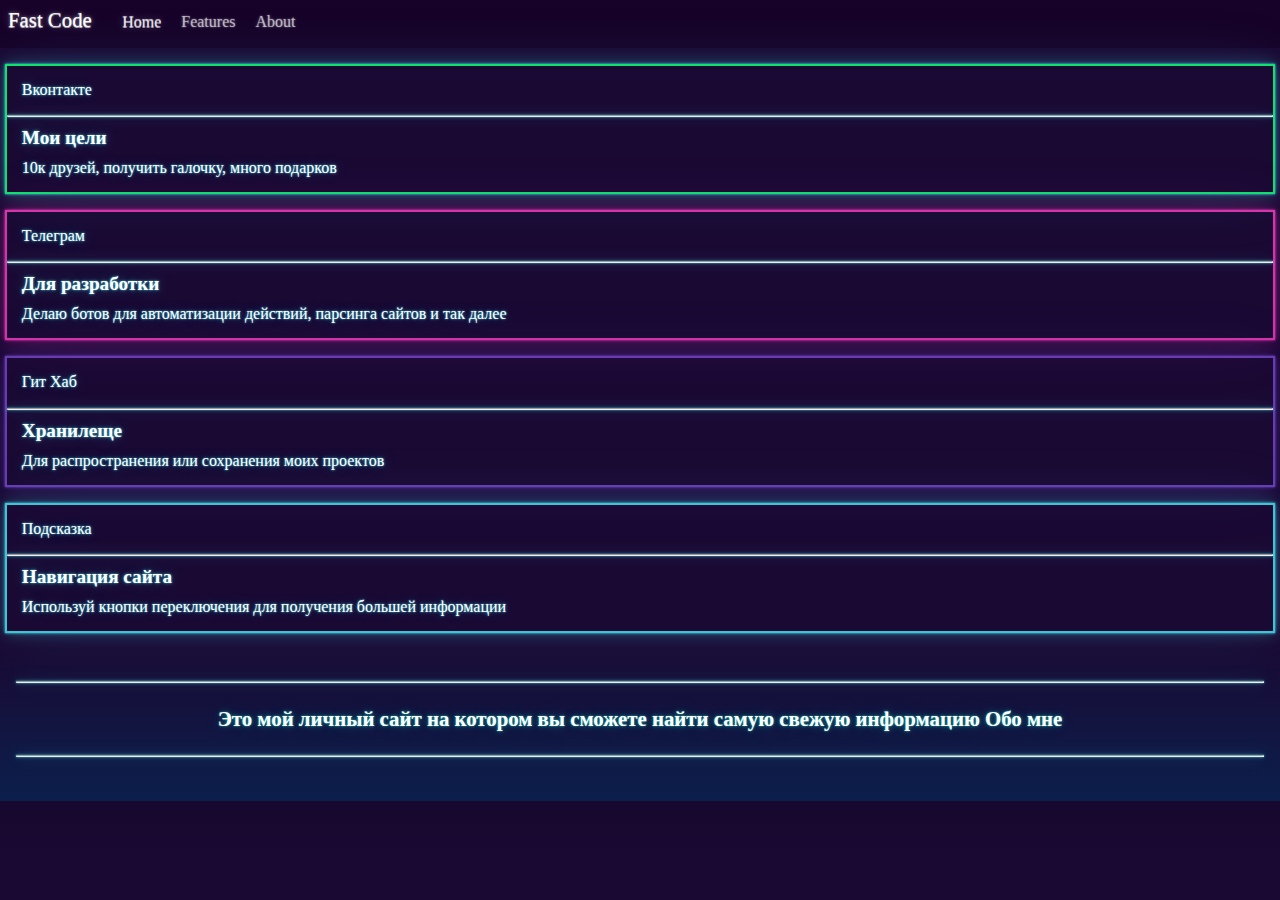
<file: index.html>
<!DOCTYPE html>
<html lang="en">

<head>
    <meta charset="UTF-8">
    <title>Личный Сайт</title>
    <link rel="stylesheet" href="css/main.css">
    <link rel="stylesheet" href="css/style.css">
    <meta http-equiv="X-UA-Compatible" content="IE=edge">
    <link rel="shortcut icon" href="https://vk.com/images/icons/favicons/fav_im.ico?6" type="image/x-icon">
    <meta name="viewport" content="width=device-width, initial-scale=1.0">
</head>

<body>
    <header>
        <nav>
            <div>
                <a class="logo title" href="index.html">Fast Code</a>

                <a class="menu action" href="index.html">Home</a>
                <a class="menu" href="features.html">Features</a>
                <a class="menu" href="about.html">About</a>
            </div>
        </nav>
    </header>
    <div class="box box-shadow-green">
        <div class="box-title title">Вконтакте</div>
        <hr>
        <div>
            <h2 class="box-title-name title">Мои цели</h2>
            <p class="box-title-name-text title">10к друзей, получить галочку, много подарков</p>
        </div>
    </div>
    <div class="box box-shadow-blur">
        <div class="box-title title">Телеграм</div>
        <hr>
        <div>
            <h2 class="box-title-name title">Для разработки</h2>
            <p class="box-title-name-text title">Делаю ботов для автоматизации действий, парсинга сайтов и так далее</p>
        </div>
    </div>
    <div class="box box-shadow-purpel">
        <div class="box-title title">Гит Хаб</div>
        <hr>
        <div>
            <h2 class="box-title-name title">Хранилеще</h2>
            <p class="box-title-name-text title">Для распространения или сохранения моих проектов</p>
        </div>
    </div>
    <div class="box box-shadow-blue">
        <div class="box-title title">Подсказка</div>
        <hr>
        <div>
            <h2 class="box-title-name title">Навигация сайта
            </h2>
            <p class="box-title-name-text title">Используй кнопки переключения для получения большей информации</p>
        </div>
    </div>
    </div>

    <footer>
        <div>
            <h4>
                <hr><br>Это мой личный сайт на котором вы сможете найти самую свежую информацию Обо мне<br><br>
                <hr>
            </h4>
        </div>
    </footer>
</body>

</html>
</file>
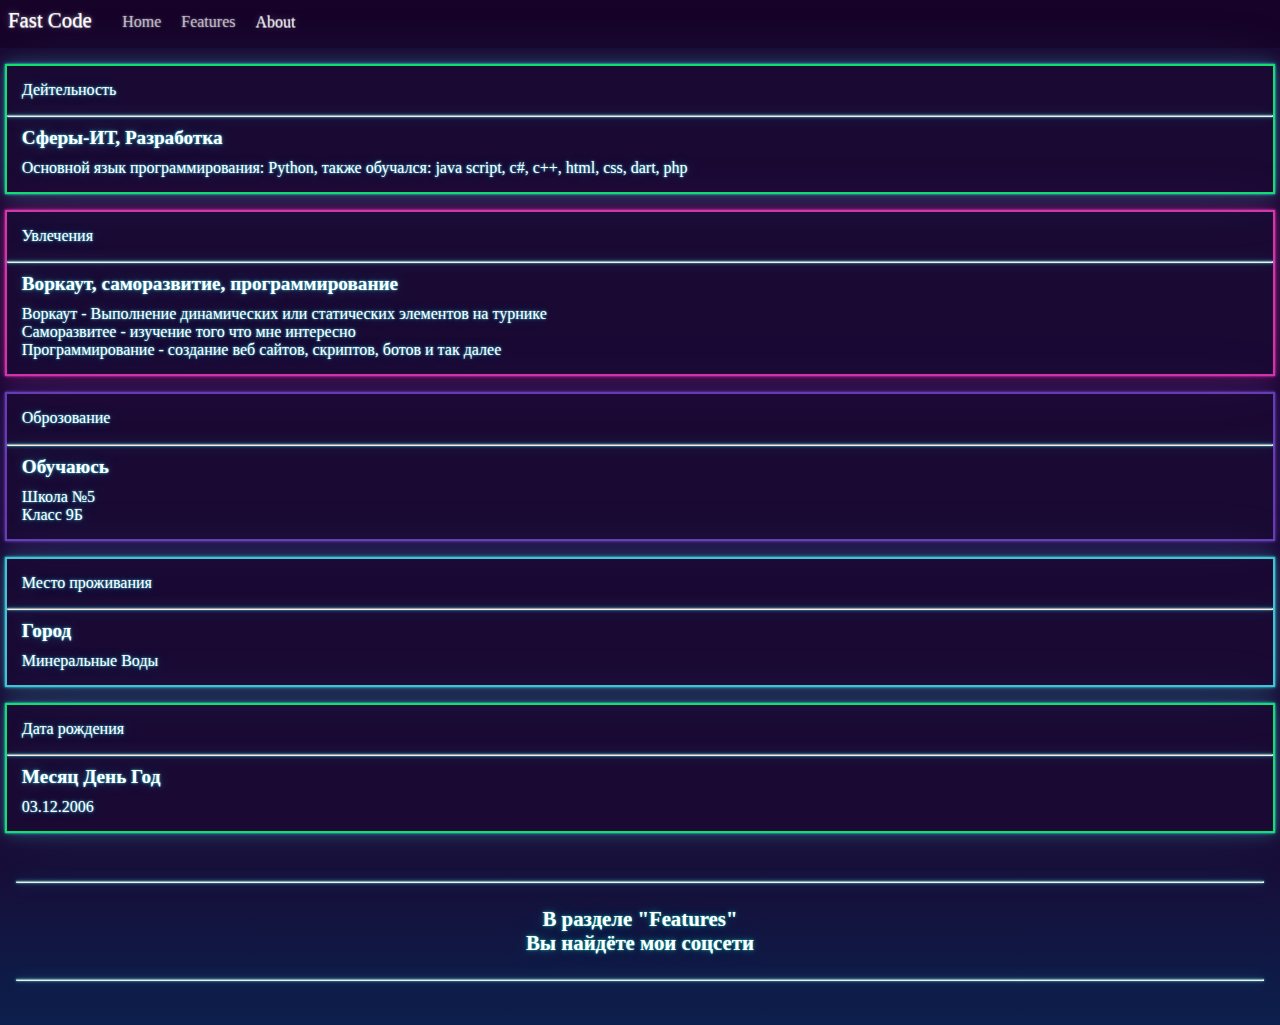
<file: about.html>
<!DOCTYPE html>
<html lang="en">

<head>
    <meta charset="UTF-8">
    <title>Личный Сайт</title>
    <link rel="stylesheet" href="css/main.css">
    <link rel="stylesheet" href="css/style.css">
    <meta http-equiv="X-UA-Compatible" content="IE=edge">
    <meta name="viewport" content="width=device-width, initial-scale=1.0">
    <link rel="shortcut icon" href="https://vk.com/images/icons/favicons/fav_im.ico?6" type="image/x-icon">
</head>

<body>
    <header>
        <nav>
            <div>
                <a class="logo title" href="index.html">Fast Code</a>
                <a class="menu" href="index.html">Home</a>
                <a class="menu" href="features.html">Features</a>
                <a class="menu action" href="about.html">About</a>
            </div>
        </nav>
    </header>
    <div class="box box-shadow-green">
        <div class="box-title title">Дейтельность</div>
        <hr>
        <div>
            <h2 class="box-title-name title">Сферы-ИТ, Разработка</h2>
            <p class="box-title-name-text title">Основной язык программирования: Python, также обучался: java script,
                c#, c++, html, css, dart, php</p>
        </div>
    </div>
    <div class="box box-shadow-blur">
        <div class="box-title title">Увлечения</div>
        <hr>
        <div>
            <h2 class="box-title-name title">Воркаут, саморазвитие, программирование</h2>
            <p class="box-title-name-text title">Воркаут - Выполнение динамических или статических элементов на турнике<br>
                Саморазвитее - изучение того что мне интересно<br> Программирование - создание веб сайтов, скриптов, ботов
                и
                так далее</p>
        </div>
    </div>
    <div class="box box-shadow-purpel">
        <div class="box-title title">Оброзование</div>
        <hr>
        <div>
            <h2 class="box-title-name title">Обучаюсь</h2>
            <p class="box-title-name-text title">Школа №5<br>Класс 9Б</p>
        </div>
    </div>
    <div class="box box-shadow-blue">
        <div class="box-title title">Место проживания</div>
        <hr>
        <div>
            <h2 class="box-title-name title">Город</h2>
            <p class="box-title-name-text title">Минеральные Воды</p>
        </div>
    </div>
    <div class="box box-shadow-green">
        <div class="box-title title">Дата рождения</div>
        <hr>
        <div>
            <h2 class="box-title-name title">Месяц День Год</h2>
            <p class="box-title-name-text title">03.12.2006</p>
        </div>
    </div>
    </div>

    <footer>
        <div>
            <h4><hr><br>В разделе "Features" <br> Вы найдёте мои соцсети<br><br>
            <hr></h4>
        </div>
    </footer>

</body>

</html>
</file>
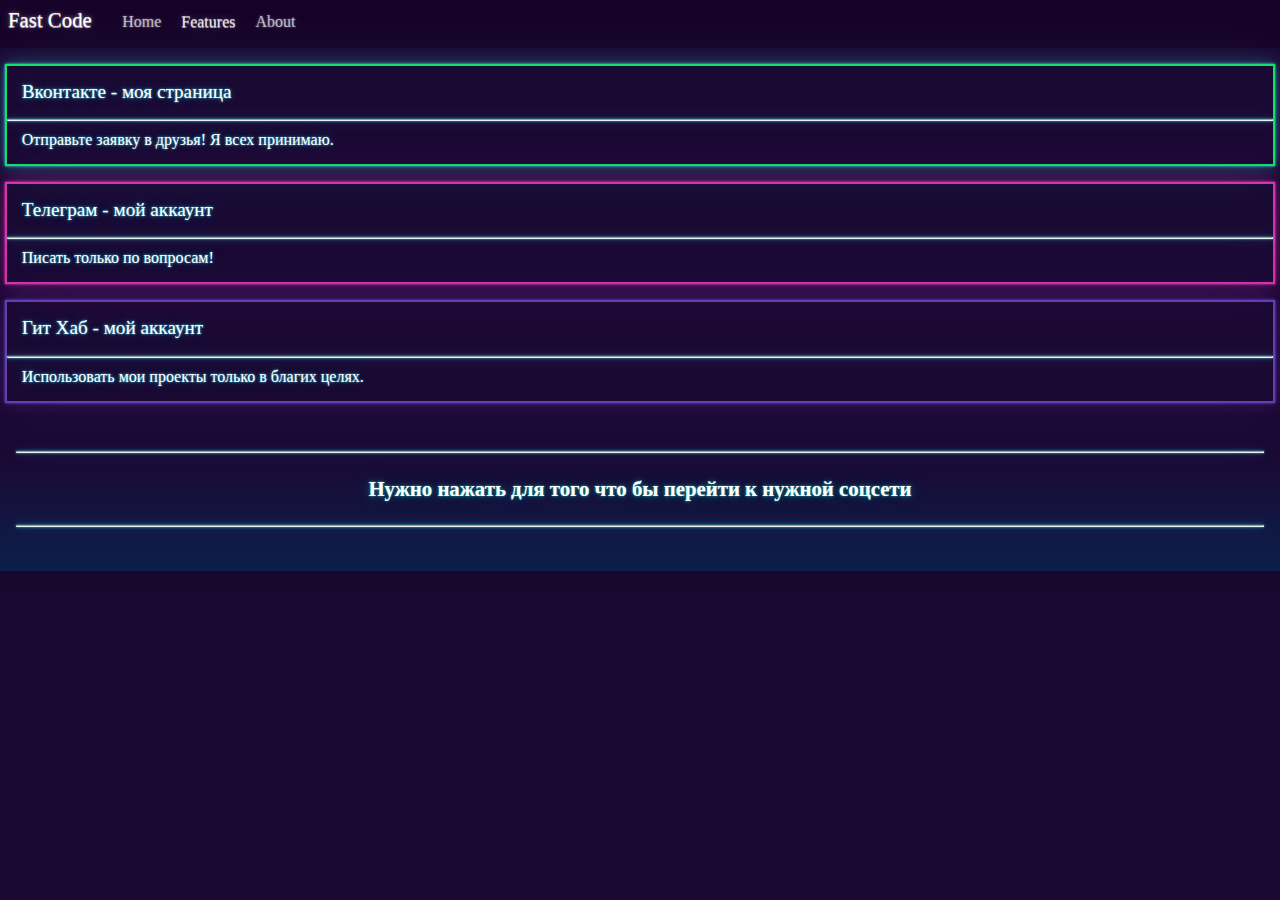
<file: features.html>
<!DOCTYPE html>
<html lang="en">

<head>
    <meta charset="UTF-8">
    <title>Личный Сайт</title>
    <link rel="stylesheet" href="css/main.css">
    <link rel="stylesheet" href="css/style.css">
    <meta http-equiv="X-UA-Compatible" content="IE=edge">
    <link rel="shortcut icon" href="https://vk.com/images/icons/favicons/fav_im.ico?6" type="image/x-icon">
    <meta name="viewport" content="width=device-width, initial-scale=1.0">
</head>

<body>
    <header>
        <nav>
            <div>
                <a class="logo title" href="index.html">Fast Code</a>

                <a class="menu" href="index.html">Home</a>
                <a class="menu action" href="features.html">Features</a>
                <a class="menu" href="about.html">About</a>
            </div>
        </nav>
    </header>
    <div class="box box-shadow-green">
        <div class="box-title title"><a href="https://vk.com/tamer.blog">Вконтакте - моя страница</a></div>
        <hr>
        <div>
            <p class="box-title-name-text title">Отправьте заявку в друзья! Я всех принимаю.</p>
        </div>
    </div>
    <div class="box box-shadow-blur">
        <div class="box-title title"><a href="https://t.me/i_Alexandr_Simonov_i">Телеграм - мой аккаунт</a></div>
        <hr>
        <div>
            <p class="box-title-name-text title">Писать только по вопросам!</p>
        </div>
    </div>
    <div class="box box-shadow-purpel">
        <div class="box-title title"><a href="https://github.com/TamerBlog">Гит Хаб - мой аккаунт</a></div>
        <hr>
        <div>
            <p class="box-title-name-text title">Использовать мои проекты только в благих целях.</p>
        </div>
    </div>
    </div>

    <footer>
        <div>
            <h4><hr><br>Нужно нажать для того что бы перейти к нужной соцсети<br><br><hr></h4>
        </div>
    </footer>
</body>

</html>
</file>
<file: css/main.css>
body {
    margin: 0;
    padding: 0;
    background: linear-gradient(#17082e 0,#1a0933 7%,#1a0933 80%,#0c1f4c 100%);

}

header {
    padding-top: .5rem;
    padding-bottom: 1rem;
    background: #170229;
}

.logo {
    color: #fff;
    font-size: 1.3rem;
    margin-right: 1rem;
    white-space: nowrap;
    margin-left: .5rem;
    text-decoration: none;
}

.menu{
    color: #ffffff8C;
    font-size: 1rem;
    padding: .35rem;
    white-space: nowrap;
    margin-left: .3rem;
    text-decoration: none;
    font-family: "Segoe UI";
    text-shadow: 0 0 1px rgb(255 255 255 / 30%), 0 0 2px rgb(255 255 255 / 30%), 0 0 5px rgb(255 255 255 / 20%)
}

.action {
    text-shadow: 0 1px rgb(255 255 255 / 60%), 0 0 1px rgb(255 255 255 / 50%), 0 0 0.5rem rgb(255 255 255 / 30%), 0 0 2rem rgb(255 255 255 / 20%)
}

footer > div{
    position:relative;
    padding: 1rem;
}

footer > div > h4 {
    font-family: "Segoe UI";
    color: #fff;
    font-size: 1.3rem;
    text-align: center;
    text-shadow: 0 0 1px rgb(50 251 226 / 60%), 0 0 3px rgb(50 251 226 / 50%), 0 0 0.5rem rgb(50 251 226 / 30%), 0 0 2rem rgb(50 251 226 / 20%)
}
</file>
<file: css/style.css>
/* Текст */
.title {
    font-family: "Segoe UI";
    text-shadow: 0 1px rgb(255 255 255 / 60%), 0 0 3px rgb(255 255 255 / 50%), 0 0 0.5rem rgb(255 255 255 / 30%), 0 0 2rem rgb(255 255 255 / 20%)
}


/* Блоки */
.box {
    margin: .3rem;
    margin-top: 1rem;
    display: block;
    max-width: 100rem;
}

div > div > a {
    color: #fff;
    font-size: 1.2rem;
    text-decoration: none;
    font-family: "Segoe UI";
    text-shadow: 0 0 2px rgb(68 217 232 / 90%), 0 0 4px rgb(68 217 232 / 40%), 0 0 1rem rgb(68 217 232 / 30%), 0 0 4rem rgb(68 217 232 / 10%);
    text-decoration: none;
}

.box-title {
    margin: 15px 15px 5px;
    padding-bottom: .7rem;
    color: #fff;
    font-size: 1rem;
    text-decoration: none;
    text-shadow: 0 0 2px rgb(68 217 232 / 90%), 0 0 4px rgb(68 217 232 / 40%), 0 0 1rem rgb(68 217 232 / 30%), 0 0 4rem rgb(68 217 232 / 10%);
}

.box-title-name {
    margin: 10px 15px 10px;
    color: #fff;
    font-size: 1.2rem;
    text-decoration: none;
    font-family: "Segoe UI";
    text-shadow: 0 0 2px rgb(68 217 232 / 90%), 0 0 4px rgb(68 217 232 / 40%), 0 0 1rem rgb(68 217 232 / 30%), 0 0 4rem rgb(68 217 232 / 10%);
}

.box-title-name-text {
    margin: 10px 15px 15px;
    color: #fff;
    font-size: 1rem;
    text-decoration: none;
    font-family: "Segoe UI";
    text-shadow:0 0 2px rgb(68 217 232 / 90%), 0 0 4px rgb(68 217 232 / 40%), 0 0 1rem rgb(68 217 232 / 30%), 0 0 4rem rgb(68 217 232 / 10%);
}

.box-shadow-green {
    box-shadow: 0 0 2px rgb(68 217 232 / 90%), 0 0 4px rgb(68 217 232 / 40%), 0 0 1rem rgb(68 217 232 / 30%), 0 0 4rem rgb(68 217 232 / 10%);
    border: 2px solid #0de26d;
}

.box-shadow-blur {
    box-shadow: 0 0 2px rgb(234 57 184 / 90%), 0 0 4px rgb(234 57 184 / 40%), 0 0 1rem rgb(234 57 184 / 30%), 0 0 4rem rgb(234 57 184 / 10%);
    border: 2px solid rgb(234 57 184 / 90%);
}

.box-shadow-purpel {
    box-shadow: 0 0 2px rgb(111 66 193 / 90%), 0 0 4px rgb(111 66 193 / 40%), 0 0 1rem rgb(111 66 193 / 30%), 0 0 4rem rgb(111 66 193 / 10%);
    border: 2px solid rgb(111 66 193 / 90%);
}

.box-shadow-blue {
    box-shadow:0 0 2px rgb(68 217 232 / 90%), 0 0 4px rgb(68 217 232 / 40%), 0 0 1rem rgb(68 217 232 / 30%), 0 0 4rem rgb(68 217 232 / 10%);
    border: 2px solid rgb(68 217 232 / 90%);
}

hr{
    margin: 0;
    padding: 0;
    box-shadow: 0 0 2px rgb(68 217 232 / 90%), 0 0 4px rgb(68 217 232 / 40%), 0 0 1rem rgb(68 217 232 / 30%), 0 0 4rem rgb(68 217 232 / 10%);
}
</file>
